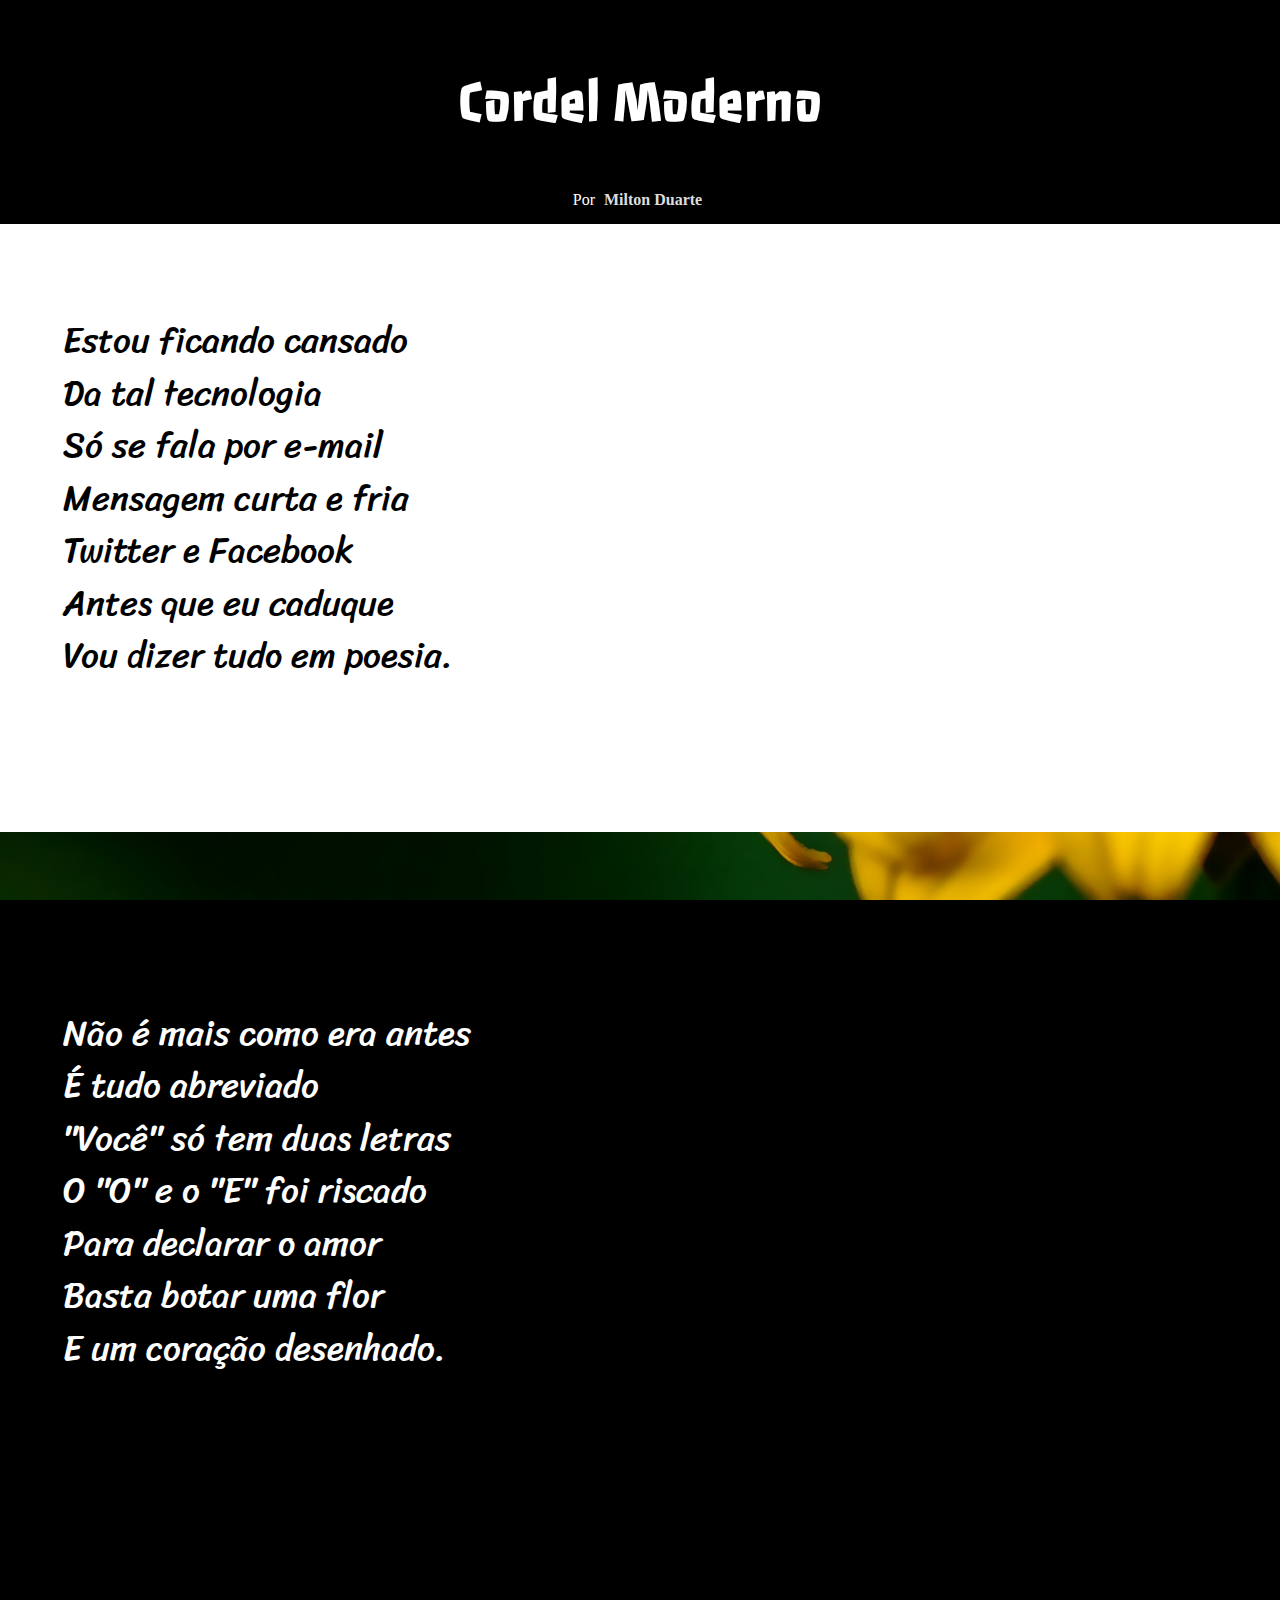
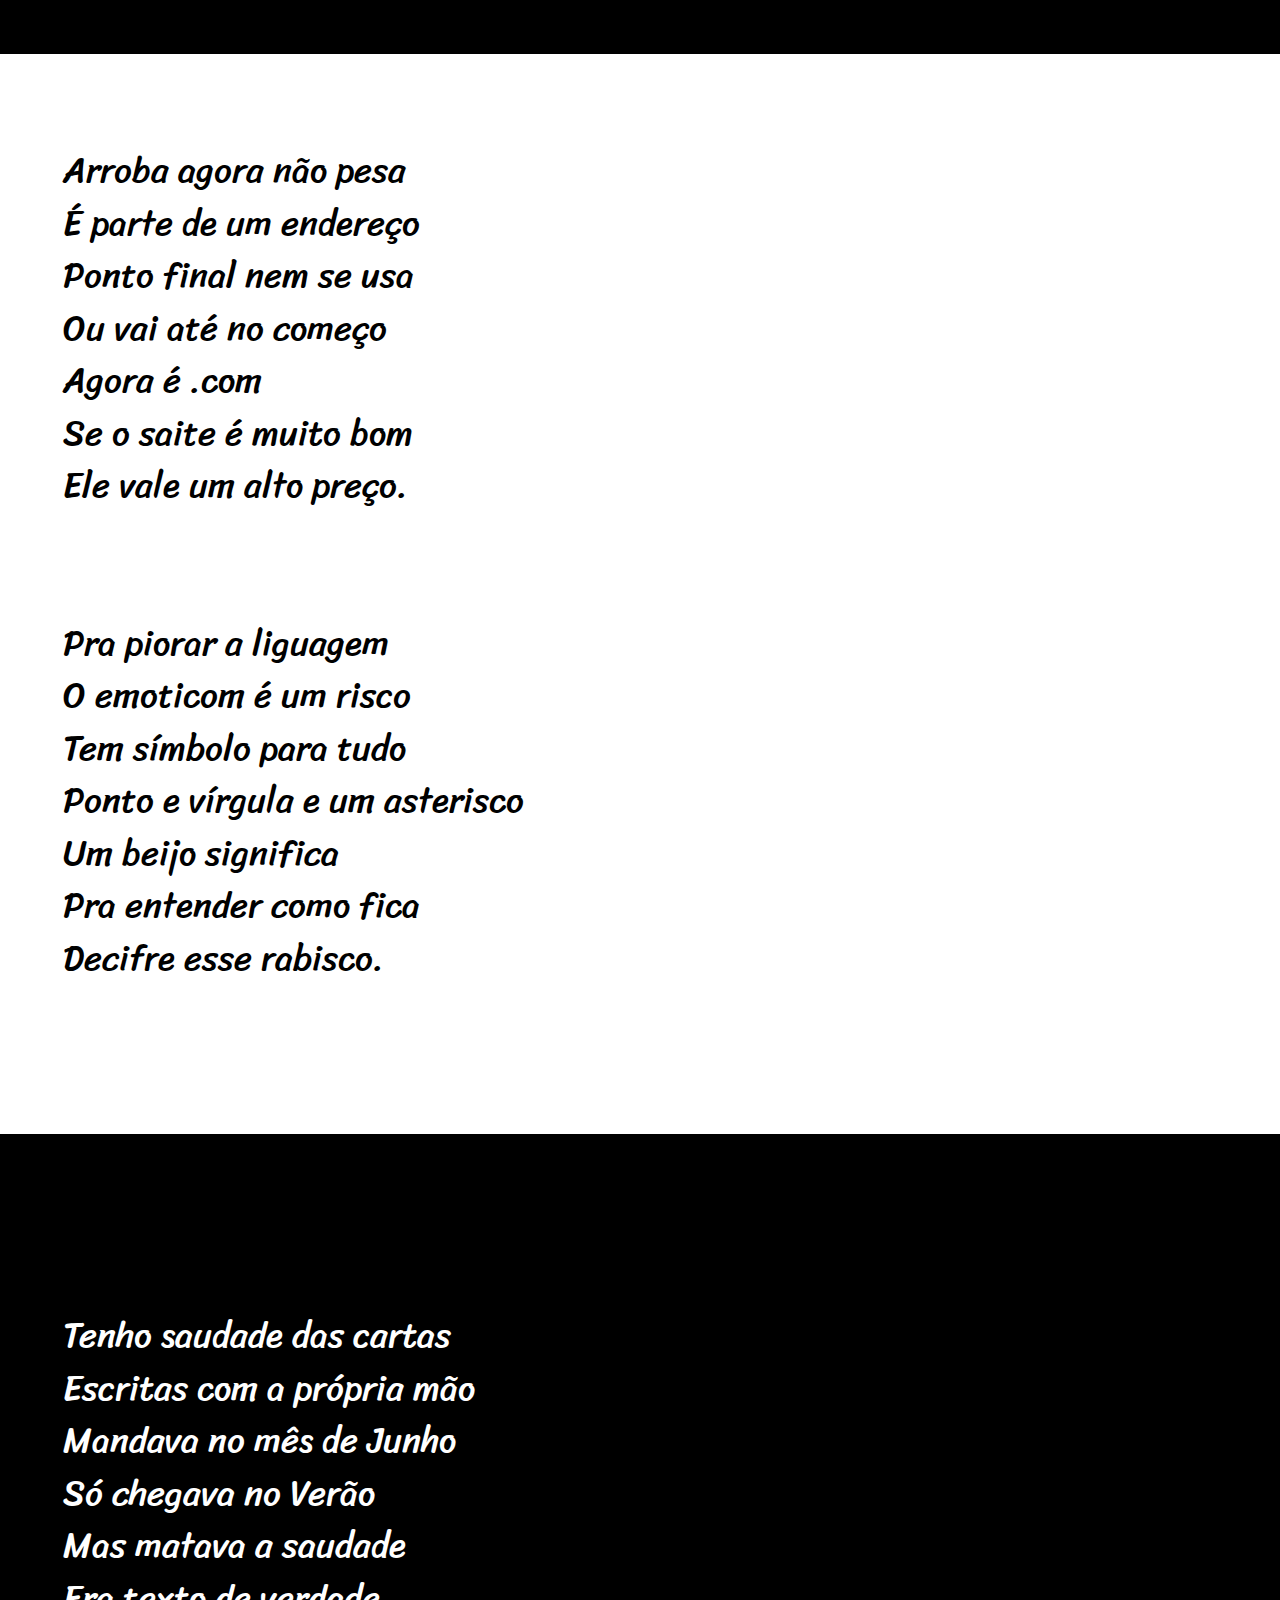
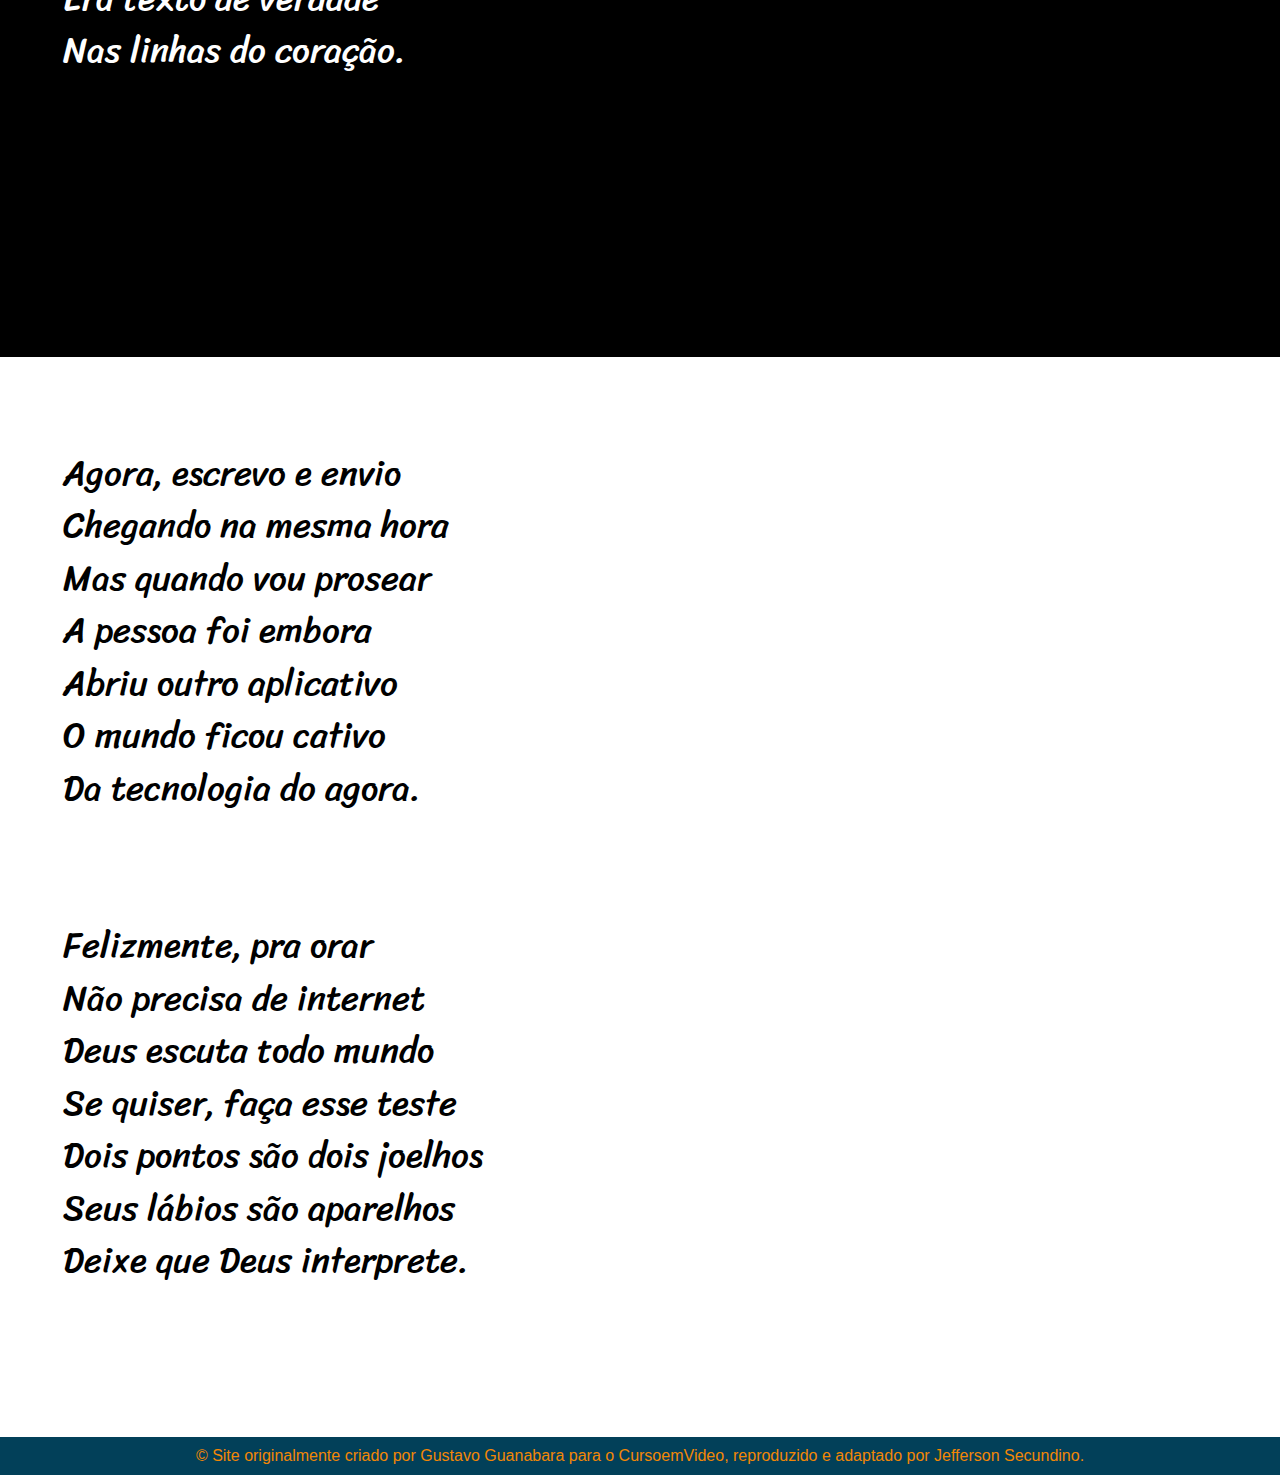
<file: index.html>
<!DOCTYPE html>
<html lang="pt-br">
  <head>
    <meta charset="UTF-8" />
    <meta name="viewport" content="width=device-width, initial-scale=1.0" />
    <title>Cordel Moderno</title>
    <link rel="shortcut icon" href="imagens/favicon.ico" type="image/x-icon" />
    <link rel="stylesheet" href="style/style.css" />
  </head>
  <body>
    <header>
      <h1>Cordel Moderno</h1>
      <p>Por <a href="https://www.recantodasletras.com.br/poesias/3186743" target="_blank">Milton Duarte</a></p>
    </header>

    <section class="text">
      <p>
        Estou ficando cansado <br />
        Da tal tecnologia <br />
        Só se fala por e-mail <br />
        Mensagem curta e fria <br />
        Twitter e Facebook <br />
        Antes que eu caduque <br />
        Vou dizer tudo em poesia.
      </p>
    </section>

    <section class="text-imagem" id="img01" aria-label="Imagem de fundo 1">
      <p>
        Não é mais como era antes <br />
        É tudo abreviado <br />
        "Você" só tem duas letras <br />
        O "O" e o "E" foi riscado <br />
        Para declarar o amor <br />
        Basta botar uma flor <br />
        E um coração desenhado.
      </p>
    </section>

    <section class="text">
      <p>
        Arroba agora não pesa <br />
        É parte de um endereço <br />
        Ponto final nem se usa<br />
        Ou vai até no começo<br />
        Agora é .com<br />
        Se o saite é muito bom<br />
        Ele vale um alto preço.
      </p>

      <p>
        Pra piorar a liguagem<br />
        O emoticom é um risco<br />
        Tem símbolo para tudo<br />
        Ponto e vírgula e um asterisco<br />
        Um beijo significa<br />
        Pra entender como fica<br />
        Decifre esse rabisco.
      </p>
    </section>

    <section class="text-imagem" id="img02" aria-label="Imagem de fundo 2">
      <p>
        Tenho saudade das cartas <br />
        Escritas com a própria mão <br />
        Mandava no mês de Junho <br />
        Só chegava no Verão <br />
        Mas matava a saudade <br />
        Era texto de verdade <br />
        Nas linhas do coração.
      </p>
    </section>

    <section class="text">
      <p>
        Agora, escrevo e envio <br />
        Chegando na mesma hora <br />
        Mas quando vou prosear <br />
        A pessoa foi embora <br />
        Abriu outro aplicativo <br />
        O mundo ficou cativo <br />
        Da tecnologia do agora.
      </p>

      <p>
        Felizmente, pra orar <br />
        Não precisa de internet <br />
        Deus escuta todo mundo <br />
        Se quiser, faça esse teste <br />
        Dois pontos são dois joelhos <br />
        Seus lábios são aparelhos <br />
        Deixe que Deus interprete.
      </p>
    </section>

    <footer>
      <p>&copy; Site originalmente criado por Gustavo Guanabara para o CursoemVideo, reproduzido e adaptado por Jefferson Secundino.</p>
    </footer>
  </body>
</html>
</file>
<file: style/style.css>
@charset "UTF-8";

/* Importação das fontes do Google Fonts */
@import url("https://fonts.googleapis.com/css2?family=Passero+One&display=swap");
@import url("https://fonts.googleapis.com/css2?family=Sriracha&display=swap");

/* Definição das variáveis CSS */
:root {
  --font1: Verdana, Geneva, Tahoma, sans-serif;
  --font2: "Passero One", cursive;
  --font3: "Sriracha", cursive;
}

:rote {
  --font1: Verdana, Geneva, Tahoma, sans-serif;
  --font2: "Passero One", cursive;
  --font3: "Sriracha", cursive;
}

/* Reset e configurações globais */
* {
  box-sizing: border-box;
  padding: 0;
  margin: 0;
}

body {
  display: flex;
  flex-direction: column;
  min-height: 100vh;
  background-color: black;
}

/* Cabeçalho */
header {
  background-color: black;
  color: white;
  text-align: center;
  padding: 0.9375em;
}

header h1 {
  font-family: var(--font2);
  padding: 0.9375em;
  font-size: 3.6em;
}

/* Links */
a {
  color: #ddd;
  text-decoration: none;
  font-weight: bold;
  padding: 0.3125em;
  transition: all 0.5s;
  position: relative;
}

a:hover {
  text-decoration: underline;
  color: #fff;
}

a:hover::before {
  content: "";
  position: absolute;
  bottom: 0;
  left: 0;
  width: 0%;
  height: 0.125em;
  background: rgba(255, 255, 255, 0.2);
  animation: fill 0.8s forwards;
}

@keyframes fill {
  0% {
    width: 0%;
  }
  50% {
    width: 100%;
    height: 0.125em;
  }
  100% {
    width: 100%;
    height: 100%;
    background: rgba(255, 255, 255, 0.2);
    border-radius: 0.3125em 0.3125em 0em 0em;
  }
}

/* Seções de texto */
.text {
  font-family: var(--font3);
  padding: 10vh 0vh 5vh 7vh;
  background-color: white;
  font-size: 2.1875em;
  line-height: 1.5em;
}

.text-imagem {
  font-family: var(--font3);
  padding-left: 7vh;
  color: white;
  font-size: 2.1875em;
  line-height: 1.5em;
  display: flex;
  position: relative;
  align-items: center;
}

section > p {
  padding-bottom: 3em;
}

/* Seções imagem de fundo */
#img01 {
  width: 100%;
  height: 23.5em;
  background: url(../imagens/background001.jpg) no-repeat fixed center/cover;
}

#img02 {
  width: 100%;
  height: 23.5em;
  background: url(../imagens/background002.jpg) no-repeat fixed center/cover;
}

/* Rodapé */
footer {
  background-color: #024059;
  color: #f28705;
  text-align: center;
  padding: 0.625em;
  width: 100%;
  font-family: Arial, Helvetica, sans-serif;
}

/* Media Queries para Responsividade */
@media (max-width: 768px) {
  #img01,
  #img02 {
    height: 15em;
    background-attachment: scroll;
  }

  .text,
  .text-imagem {
    font-size: 1.5em;
    padding: 5vh 0vh 5vh 3vh;
  }

  header h1 {
    font-size: 2.5em;
  }
}

@media (max-width: 480px) {
  #img01,
  #img02 {
    height: 10em;
  }

  .text,
  .text-imagem {
    font-size: 1.2em;
    padding: 3vh 0vh 3vh 2vh;
  }

  header h1 {
    font-size: 2em;
  }
}
</file>
